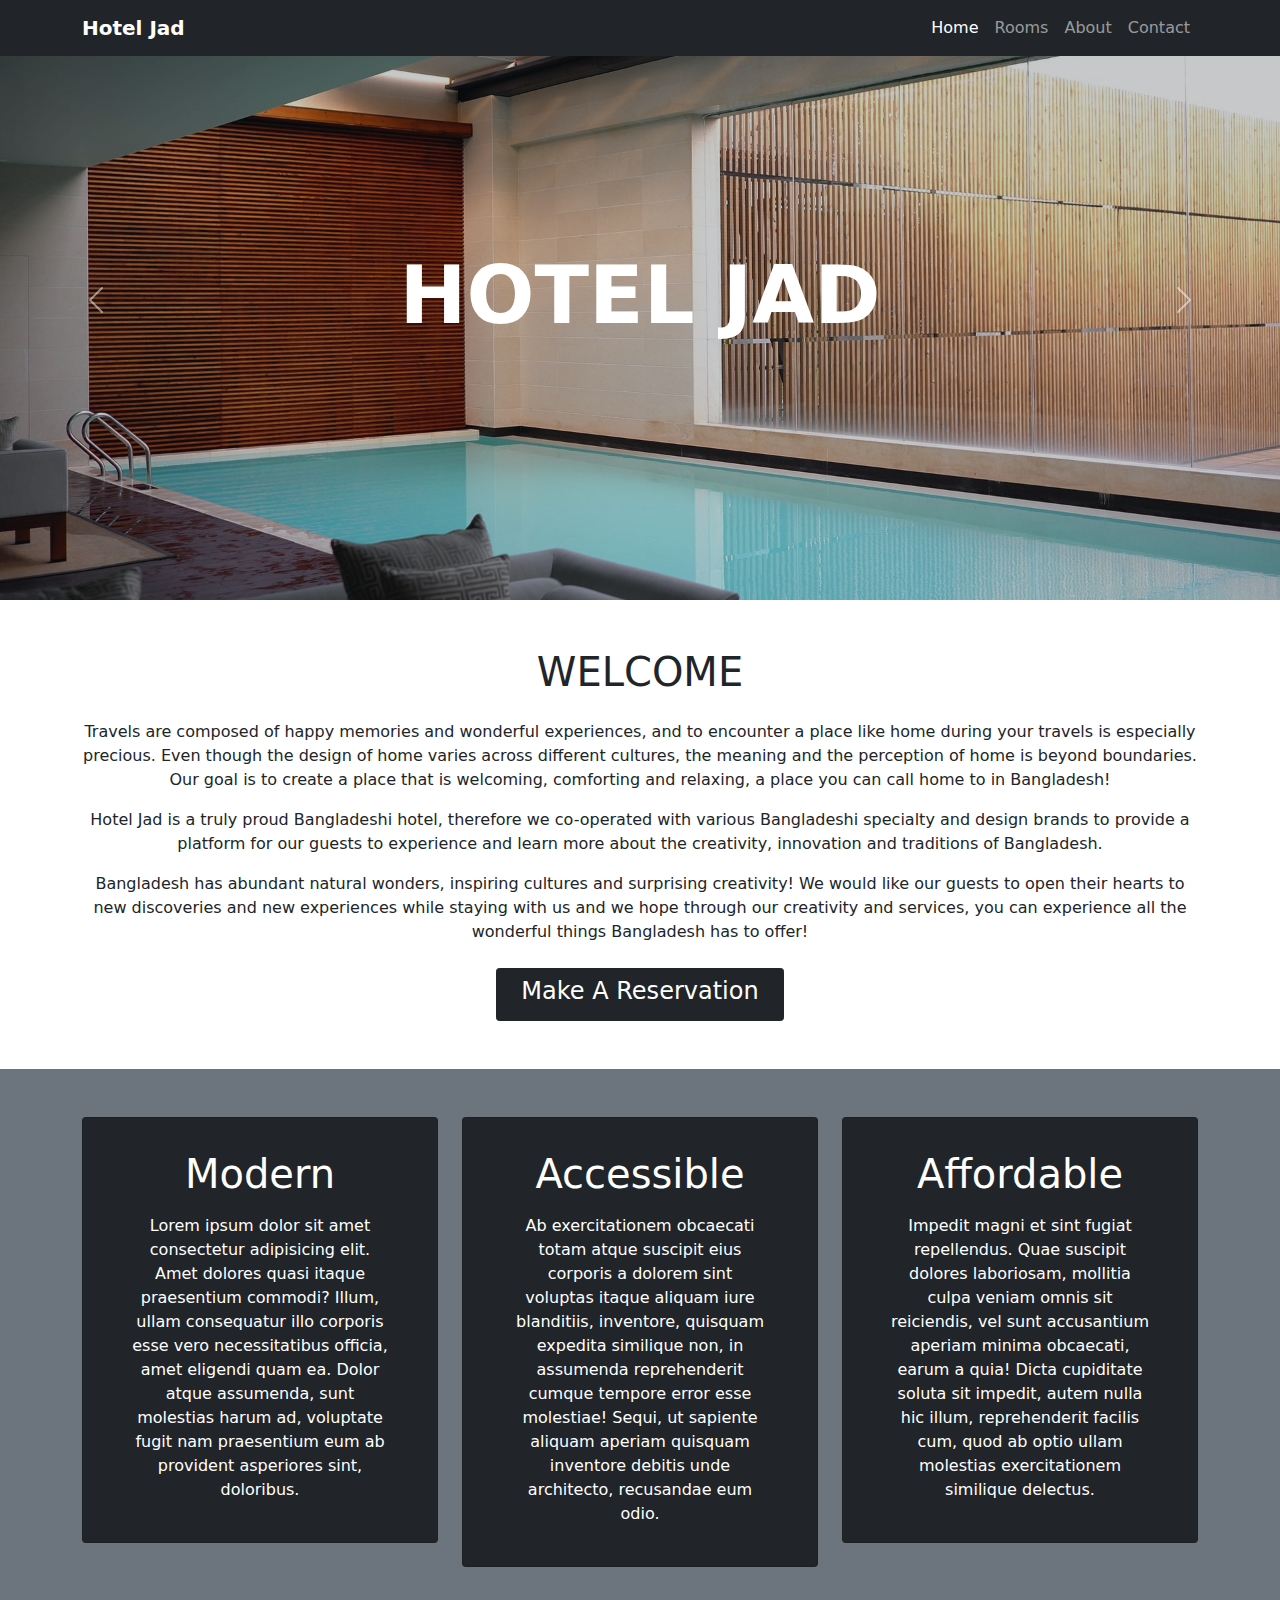
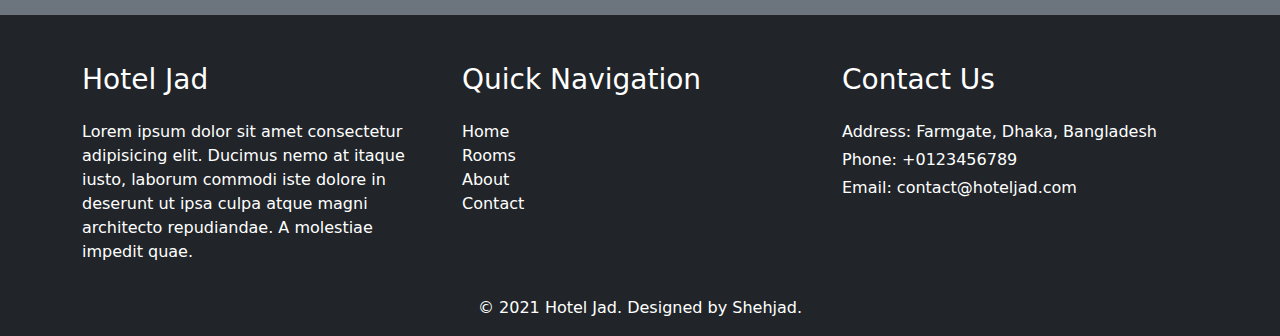
<file: index.html>
<!DOCTYPE html>
<html lang="en">
  <head>
    <meta charset="UTF-8" />
    <meta http-equiv="X-UA-Compatible" content="IE=edge" />
    <meta name="viewport" content="width=device-width, initial-scale=1.0" />
    <title>Hotel Jad</title>
    <link rel="stylesheet" href="public/bootstrap.min.css" />
    <link rel="stylesheet" href="public/style.css" />
  </head>
  <body>
    <nav class="navbar navbar-expand-lg navbar-dark bg-dark fixed-top">
      <div class="container">
        <a class="navbar-brand fw-bold" href="index.html">Hotel Jad</a>
        <button
          class="navbar-toggler"
          type="button"
          data-bs-toggle="collapse"
          data-bs-target="#navbarNavAltMarkup"
          aria-controls="navbarNavAltMarkup"
          aria-expanded="false"
          aria-label="Toggle navigation"
        >
          <span class="navbar-toggler-icon"></span>
        </button>
        <div class="collapse navbar-collapse" id="navbarNavAltMarkup">
          <div class="navbar-nav ms-auto">
            <a class="nav-link active" aria-current="page" href="index.html"
              >Home</a
            >
            <a class="nav-link" href="rooms.html">Rooms</a>
            <a class="nav-link" href="about.html">About</a>
            <a class="nav-link" href="contact.html">Contact</a>
          </div>
        </div>
      </div>
    </nav>

    <header class="bg-dark text-white p-0 slider">
      <div>
        <div
          id="carouselExampleFade"
          class="carousel slide carousel-fade"
          data-bs-ride="carousel"
        >
          <div class="carousel-inner">
            <div class="carousel-item active">
              <img src="images/slide-1.jpg" class="d-block w-100" />
              <div class="centered text-center">
                <h1 class="text-white display-1 fw-bold">HOTEL JAD</h1>
              </div>
            </div>
            <div class="carousel-item">
              <img src="images/slide-2.jpg" class="d-block w-100" />
              <div class="centered text-center">
                <h1 class="text-white display-6 fw-bold">
                  The finest hotel at the best price.
                </h1>
              </div>
            </div>
            <div class="carousel-item">
              <img src="images/slide-3.jpg" class="d-block w-100" />
              <div class="centered text-center">
                <h1 class="text-white display-6 fw-bold">
                  Modern. Accessible. Affordable.
                </h1>
              </div>
            </div>
          </div>
          <button
            class="carousel-control-prev"
            type="button"
            data-bs-target="#carouselExampleFade"
            data-bs-slide="prev"
          >
            <span class="carousel-control-prev-icon" aria-hidden="true"></span>
            <span class="visually-hidden">Previous</span>
          </button>
          <button
            class="carousel-control-next"
            type="button"
            data-bs-target="#carouselExampleFade"
            data-bs-slide="next"
          >
            <span class="carousel-control-next-icon" aria-hidden="true"></span>
            <span class="visually-hidden">Next</span>
          </button>
        </div>
      </div>
    </header>

    <main>
      <div class="text-center container pt-5 pb-2">
        <h1 class="pb-3">WELCOME</h1>
        <p>
          Travels are composed of happy memories and wonderful experiences, and
          to encounter a place like home during your travels is especially
          precious. Even though the design of home varies across different
          cultures, the meaning and the perception of home is beyond boundaries.
          Our goal is to create a place that is welcoming, comforting and
          relaxing, a place you can call home to in Bangladesh!
        </p>
        <p>
          Hotel Jad is a truly proud Bangladeshi hotel, therefore we co-operated
          with various Bangladeshi specialty and design brands to provide a
          platform for our guests to experience and learn more about the
          creativity, innovation and traditions of Bangladesh.
        </p>
        <p>
          Bangladesh has abundant natural wonders, inspiring cultures and
          surprising creativity! We would like our guests to open their hearts
          to new discoveries and new experiences while staying with us and we
          hope through our creativity and services, you can experience all the
          wonderful things Bangladesh has to offer!
        </p>
      </div>
    </main>

    <section class="pb-5 text-center">
      <a class="btn btn-dark rounded-1 px-4 pt-2" href="rooms.html">
        <h4>Make A Reservation</h4>
      </a>
    </section>

    <section class="bg-secondary p-5">
      <div class="container">
        <div class="row row-cols-3">
          <div class="col">
            <div class="card py-4 px-5 text-center bg-dark text-white">
              <h1 class="py-2">Modern</h1>
              <p>Lorem ipsum dolor sit amet consectetur adipisicing elit. Amet dolores quasi itaque praesentium commodi? Illum, ullam consequatur illo corporis esse vero necessitatibus officia, amet eligendi quam ea. Dolor atque assumenda, sunt molestias harum ad, voluptate fugit nam praesentium eum ab provident asperiores sint, doloribus.</p>
            </div>
          </div>
          <div class="col">
            <div class="card py-4 px-5 text-center bg-dark text-white">
              <h1 class="py-2">Accessible</h1>
              <p>Ab exercitationem obcaecati totam atque suscipit eius corporis a dolorem sint voluptas itaque aliquam iure blanditiis, inventore, quisquam expedita similique non, in assumenda reprehenderit cumque tempore error esse molestiae! Sequi, ut sapiente aliquam aperiam quisquam inventore debitis unde architecto, recusandae eum odio.</p>
            </div>
          </div>
          <div class="col">
            <div class="card py-4 px-5 text-center bg-dark text-white">
              <h1 class="py-2">Affordable</h1>
              <p>Impedit magni et sint fugiat repellendus. Quae suscipit dolores laboriosam, mollitia culpa veniam omnis sit reiciendis, vel sunt accusantium aperiam minima obcaecati, earum a quia! Dicta cupiditate soluta sit impedit, autem nulla hic illum, reprehenderit facilis cum, quod ab optio ullam molestias exercitationem similique delectus.</p>
            </div>
          </div>
        </div>
      </div>
    </section>

    <footer class="bg-dark text-white">
      <div class="container pt-5">
        <div class="row row-cols-3">
          <div>
            <h3 class="pb-3">Hotel Jad</h3>
            <p>
              Lorem ipsum dolor sit amet consectetur adipisicing elit. Ducimus
              nemo at itaque iusto, laborum commodi iste dolore in deserunt ut
              ipsa culpa atque magni architecto repudiandae. A molestiae impedit
              quae.
            </p>
          </div>
          <div>
            <h3 class="pb-3">Quick Navigation</h3>
            <a class="text-decoration-none text-white d-block" href="index.html">Home</a>
            <a class="text-decoration-none text-white d-block" href="rooms.html">Rooms</a>
            <a class="text-decoration-none text-white d-block" href="about.html"
              >About</a
            >
            <a class="text-decoration-none text-white d-block" href="contact.html"
              >Contact</a
            >
          </div>
          <div>
            <h3 class="pb-3">Contact Us</h3>
            <p class="my-1">Address: Farmgate, Dhaka, Bangladesh</p>
            <p class="my-1">Phone: +0123456789</p>
            <p class="my-1">Email: contact@hoteljad.com</p>
          </div>
        </div>
        <div class="text-center">
          <p class="m-0 p-3">&copy; 2021 Hotel Jad. Designed by Shehjad.</p>
        </div>
      </div>
    </footer>
    <script src="public/bootstrap.min.js"></script>
    <script src="public/script.js"></script>
  </body>
</html>
</file>
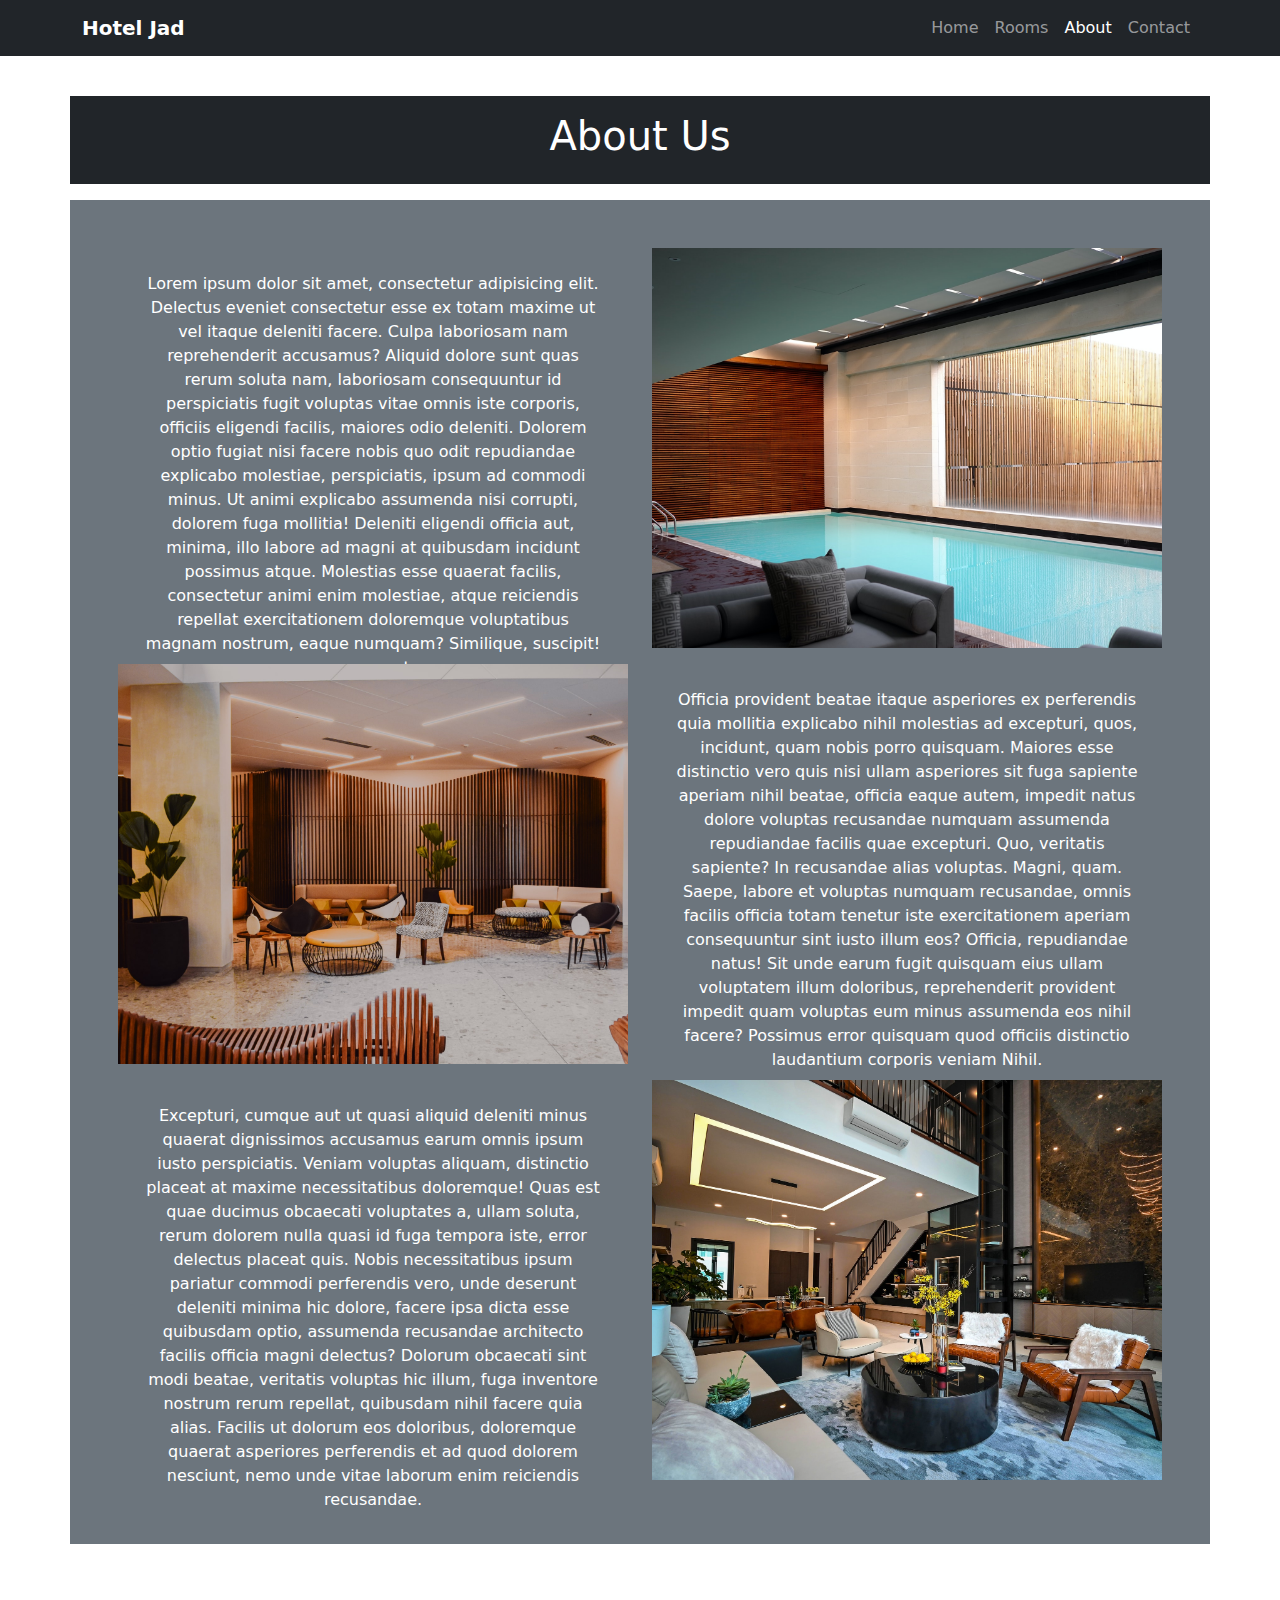
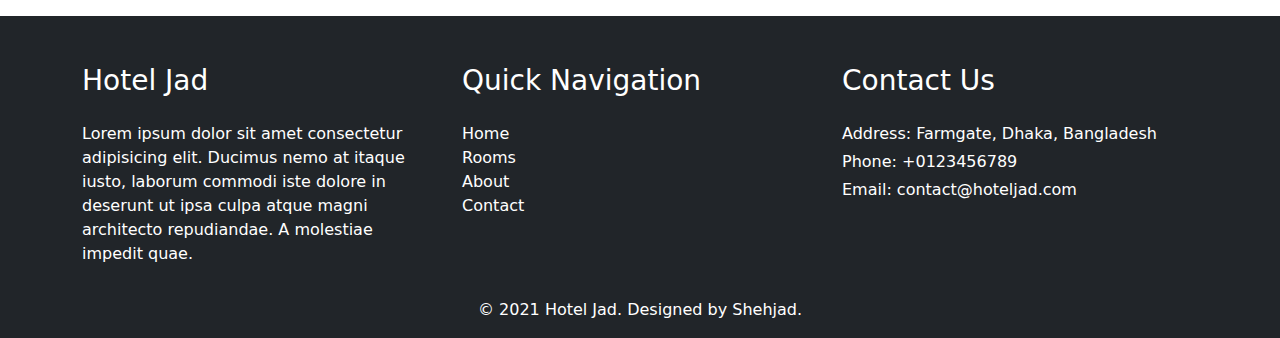
<file: about.html>
<!DOCTYPE html>
<html lang="en">
  <head>
    <meta charset="UTF-8" />
    <meta http-equiv="X-UA-Compatible" content="IE=edge" />
    <meta name="viewport" content="width=device-width, initial-scale=1.0" />
    <title>Hotel Jad</title>
    <link rel="stylesheet" href="public/bootstrap.min.css" />
    <link rel="stylesheet" href="public/style.css" />
  </head>
  <body>
    <nav class="navbar navbar-expand-lg navbar-dark bg-dark fixed-top">
      <div class="container">
        <a class="navbar-brand fw-bold" href="index.html">Hotel Jad</a>
        <button
          class="navbar-toggler"
          type="button"
          data-bs-toggle="collapse"
          data-bs-target="#navbarNavAltMarkup"
          aria-controls="navbarNavAltMarkup"
          aria-expanded="false"
          aria-label="Toggle navigation"
        >
          <span class="navbar-toggler-icon"></span>
        </button>
        <div class="collapse navbar-collapse" id="navbarNavAltMarkup">
          <div class="navbar-nav ms-auto">
            <a class="nav-link" href="index.html"
              >Home</a
            >
            <a class="nav-link" href="rooms.html">Rooms</a>
            <a class="nav-link active" aria-current="page" href="about.html">About</a>
            <a class="nav-link" href="contact.html">Contact</a>
          </div>
        </div>
      </div>
    </nav>

    <main class="py-5 about">
      <div class="pt-5 pb-4 text-center">
        <div>
          <h1 class="pb-4 bg-dark text-white container p-3 mb-3">About Us</h1>
        </div>
        <div class="bg-secondary text-white container py-5">
            <div class="container row m-auto pb-3">
              <div class="col about-text" style="height: 400px">
                <p class="p-4">
                  Lorem ipsum dolor sit amet, consectetur adipisicing elit. Delectus
                  eveniet consectetur esse ex totam maxime ut vel itaque deleniti
                  facere. Culpa laboriosam nam reprehenderit accusamus? Aliquid
                  dolore sunt quas rerum soluta nam, laboriosam consequuntur id
                  perspiciatis fugit voluptas vitae omnis iste corporis, officiis
                  eligendi facilis, maiores odio deleniti. Dolorem optio fugiat nisi
                  facere nobis quo odit repudiandae explicabo molestiae,
                  perspiciatis, ipsum ad commodi minus. Ut animi explicabo assumenda
                  nisi corrupti, dolorem fuga mollitia! Deleniti eligendi officia
                  aut, minima, illo labore ad magni at quibusdam incidunt possimus
                  atque. Molestias esse quaerat facilis, consectetur animi enim
                  molestiae, atque reiciendis repellat exercitationem doloremque
                  voluptatibus magnam nostrum, eaque numquam? Similique, suscipit!
                  consequuntur.
                </p>
              </div>
              <div class="col">
                <img src="images/slide-1.jpg" />
              </div>
            </div>
            <div class="container row m-auto pb-3">
              <div class="col">
                <img src="images/slide-2.jpg" />
              </div>
              <div class="col about-text" style="height: 400px">
                <p class="p-4">
                  Officia provident beatae itaque asperiores ex perferendis quia
                  mollitia explicabo nihil molestias ad excepturi, quos, incidunt,
                  quam nobis porro quisquam. Maiores esse distinctio vero quis nisi
                  ullam asperiores sit fuga sapiente aperiam nihil beatae, officia
                  eaque autem, impedit natus dolore voluptas recusandae numquam
                  assumenda repudiandae facilis quae excepturi. Quo, veritatis
                  sapiente? In recusandae alias voluptas. Magni, quam. Saepe, labore
                  et voluptas numquam recusandae, omnis facilis officia totam
                  tenetur iste exercitationem aperiam consequuntur sint iusto illum
                  eos? Officia, repudiandae natus! Sit unde earum fugit quisquam
                  eius ullam voluptatem illum doloribus, reprehenderit provident
                  impedit quam voluptas eum minus assumenda eos nihil facere?
                  Possimus error quisquam quod officiis distinctio laudantium
                  corporis veniam Nihil.
                </p>
              </div>
            </div>
            <div class="container row m-auto pb-3">
              <div class="col about-text" style="height: 400px">
                <p class="p-4">
                  Excepturi, cumque aut ut quasi aliquid deleniti minus quaerat
                  dignissimos accusamus earum omnis ipsum iusto perspiciatis. Veniam
                  voluptas aliquam, distinctio placeat at maxime necessitatibus
                  doloremque! Quas est quae ducimus obcaecati voluptates a, ullam
                  soluta, rerum dolorem nulla quasi id fuga tempora iste, error
                  delectus placeat quis. Nobis necessitatibus ipsum pariatur commodi
                  perferendis vero, unde deserunt deleniti minima hic dolore, facere
                  ipsa dicta esse quibusdam optio, assumenda recusandae architecto
                  facilis officia magni delectus? Dolorum obcaecati sint modi
                  beatae, veritatis voluptas hic illum, fuga inventore nostrum rerum
                  repellat, quibusdam nihil facere quia alias. Facilis ut dolorum
                  eos doloribus, doloremque quaerat asperiores perferendis et ad
                  quod dolorem nesciunt, nemo unde vitae laborum enim reiciendis
                  recusandae.
                </p>
              </div>
              <div class="col">
                <img src="images/slide-3.jpg" />
              </div>
            </div>
        </div>
      </div>
    </main>

    <footer class="bg-dark text-white">
      <div class="container pt-5">
        <div class="row row-cols-3">
          <div>
            <h3 class="pb-3">Hotel Jad</h3>
            <p>
              Lorem ipsum dolor sit amet consectetur adipisicing elit. Ducimus
              nemo at itaque iusto, laborum commodi iste dolore in deserunt ut
              ipsa culpa atque magni architecto repudiandae. A molestiae impedit
              quae.
            </p>
          </div>
          <div>
            <h3 class="pb-3">Quick Navigation</h3>
            <a class="text-decoration-none text-white d-block" href="index.html"
              >Home</a
            >
            <a class="text-decoration-none text-white d-block" href="rooms.html"
              >Rooms</a
            >
            <a class="text-decoration-none text-white d-block" href="about.html"
              >About</a
            >
            <a
              class="text-decoration-none text-white d-block"
              href="contact.html"
              >Contact</a
            >
          </div>
          <div>
            <h3 class="pb-3">Contact Us</h3>
            <p class="my-1">Address: Farmgate, Dhaka, Bangladesh</p>
            <p class="my-1">Phone: +0123456789</p>
            <p class="my-1">Email: contact@hoteljad.com</p>
          </div>
        </div>
        <div class="text-center">
          <p class="m-0 p-3">&copy; 2021 Hotel Jad. Designed by Shehjad.</p>
        </div>
      </div>
    </footer>
    <script src="public/bootstrap.min.js"></script>
    <script src="public/script.js"></script>
  </body>
</html>
</file>
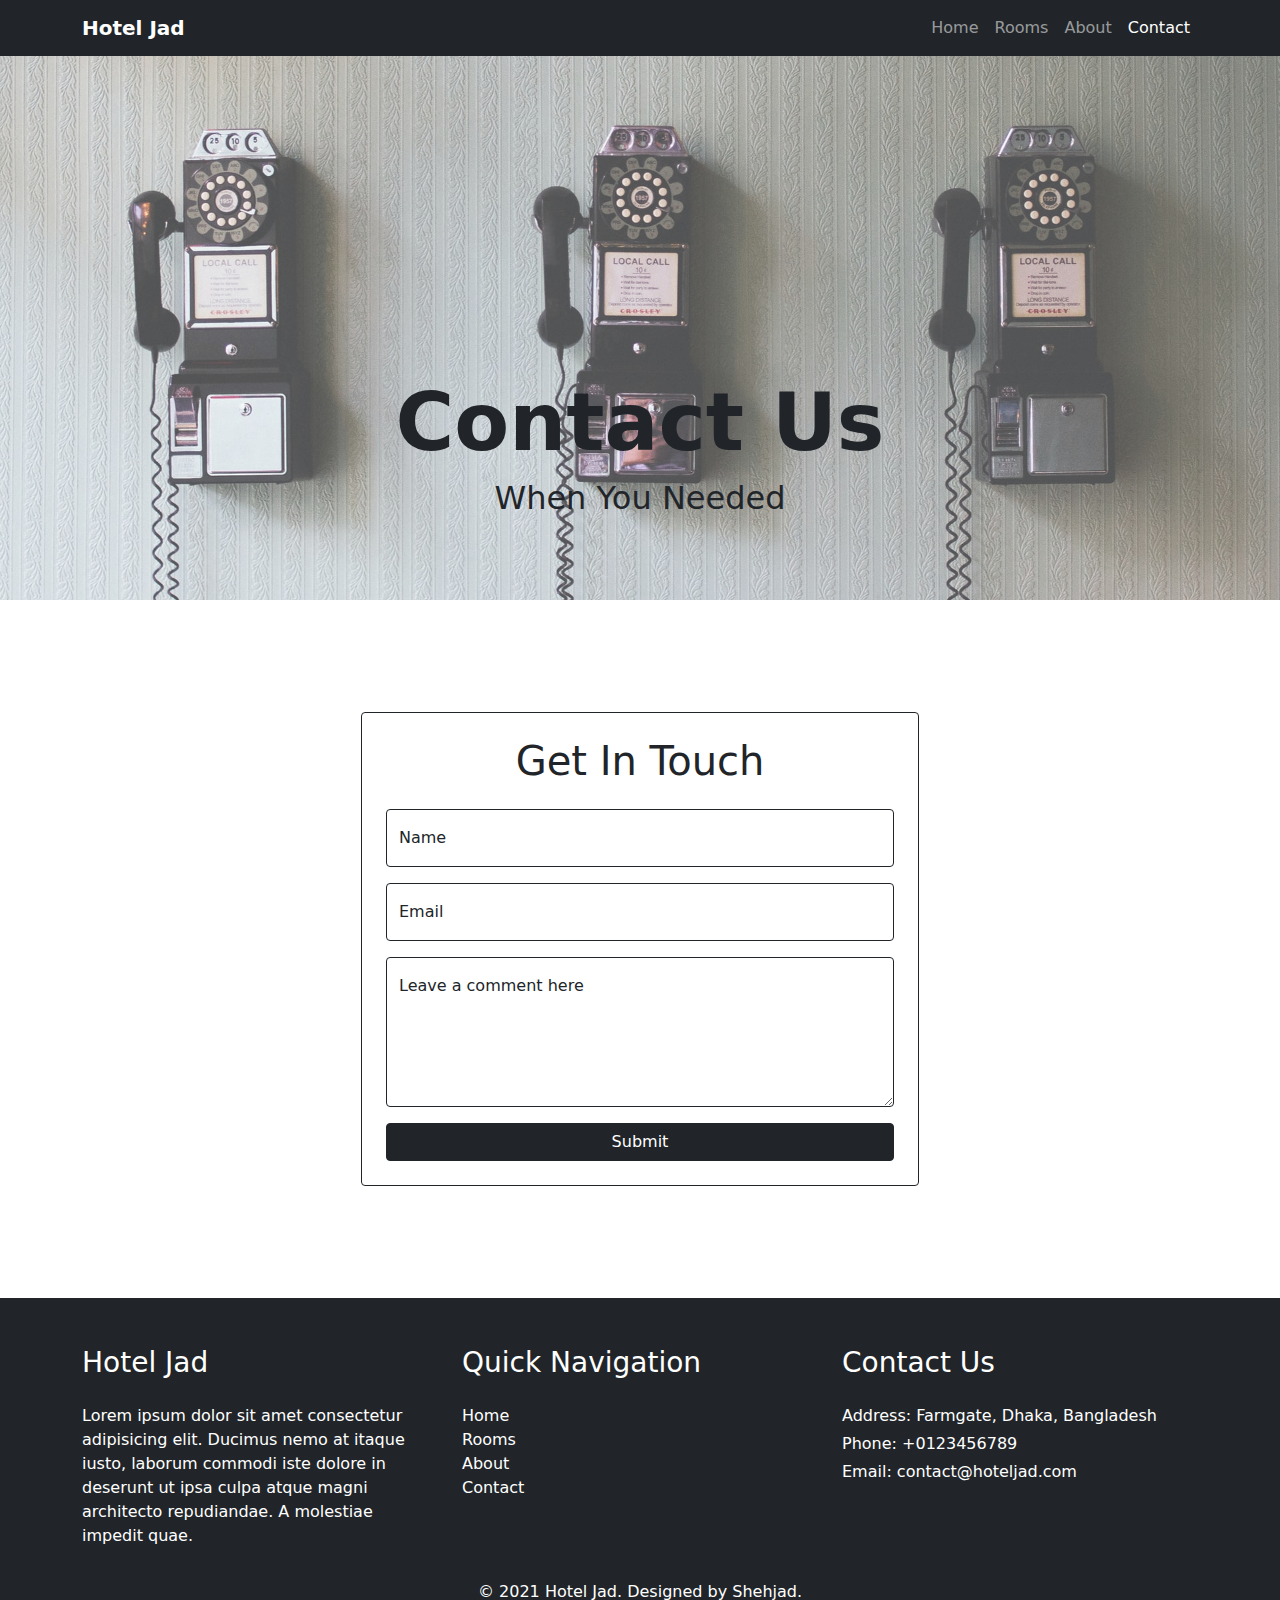
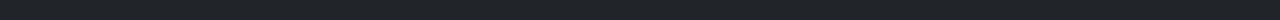
<file: contact.html>
<!DOCTYPE html>
<html lang="en">
  <head>
    <meta charset="UTF-8" />
    <meta http-equiv="X-UA-Compatible" content="IE=edge" />
    <meta name="viewport" content="width=device-width, initial-scale=1.0" />
    <title>Hotel Jad</title>
    <link rel="stylesheet" href="public/bootstrap.min.css" />
    <link rel="stylesheet" href="public/style.css" />
  </head>
  <body>
    <nav class="navbar navbar-expand-lg navbar-dark bg-dark fixed-top">
      <div class="container">
        <a class="navbar-brand fw-bold" href="index.html">Hotel Jad</a>
        <button
          class="navbar-toggler"
          type="button"
          data-bs-toggle="collapse"
          data-bs-target="#navbarNavAltMarkup"
          aria-controls="navbarNavAltMarkup"
          aria-expanded="false"
          aria-label="Toggle navigation"
        >
          <span class="navbar-toggler-icon"></span>
        </button>
        <div class="collapse navbar-collapse" id="navbarNavAltMarkup">
          <div class="navbar-nav ms-auto">
            <a class="nav-link" href="index.html"
              >Home</a
            >
            <a class="nav-link" href="rooms.html">Rooms</a>
            <a class="nav-link" href="about.html">About</a>
            <a class="nav-link active" aria-current="page" href="contact.html">Contact</a>
          </div>
        </div>
      </div>
    </nav>

    <header class="contact">
        <img src="images/contact.jpg" alt="" srcset="">
        <div class="centered text-center">
            <h1 class="display-1 fw-bold">Contact Us</h1>
            <h2>When You Needed</h2>
        </div>
    </header>

    <main class="container py-5">
      <div class="py-5">
        <div class="py-3">
          <form class="card border-dark p-4 w-50 mx-auto">
            <h1 class="m-0 pb-4 text-center text-dark">Get In Touch</h1>

            <div class="form-floating mb-3">
              <input
                type="text"
                class="form-control border-dark"
                id="floatingInput"
                placeholder="Your Name"
                required
              />
              <label for="floatingInput">Name</label>
            </div>
            <div class="form-floating mb-3">
              <input
                type="email"
                class="form-control border-dark"
                id="floatingInput"
                placeholder="name@example.com"
                required
              />
              <label for="floatingInput">Email</label>
            </div>
            <div class="form-floating mb-3">
              <textarea
                class="form-control border-dark"
                placeholder="Leave a comment here"
                id="floatingTextarea2"
                style="height: 150px"
                required
              ></textarea>
              <label for="floatingTextarea">Leave a comment here</label>
            </div>
            <button type="submit" class="btn btn-dark">Submit</button>
          </form>
        </div>
      </div>
    </main>

    <footer class="bg-dark text-white">
      <div class="container pt-5">
        <div class="row row-cols-3">
          <div>
            <h3 class="pb-3">Hotel Jad</h3>
            <p>
              Lorem ipsum dolor sit amet consectetur adipisicing elit. Ducimus
              nemo at itaque iusto, laborum commodi iste dolore in deserunt ut
              ipsa culpa atque magni architecto repudiandae. A molestiae impedit
              quae.
            </p>
          </div>
          <div>
            <h3 class="pb-3">Quick Navigation</h3>
            <a class="text-decoration-none text-white d-block" href="index.html"
              >Home</a
            >
            <a class="text-decoration-none text-white d-block" href="rooms.html"
              >Rooms</a
            >
            <a class="text-decoration-none text-white d-block" href="about.html"
              >About</a
            >
            <a
              class="text-decoration-none text-white d-block"
              href="contact.html"
              >Contact</a
            >
          </div>
          <div>
            <h3 class="pb-3">Contact Us</h3>
            <p class="my-1">Address: Farmgate, Dhaka, Bangladesh</p>
            <p class="my-1">Phone: +0123456789</p>
            <p class="my-1">Email: contact@hoteljad.com</p>
          </div>
        </div>
        <div class="text-center">
          <p class="m-0 p-3">&copy; 2021 Hotel Jad. Designed by Shehjad.</p>
        </div>
      </div>
    </footer>
    <script src="public/bootstrap.min.js"></script>
    <script src="public/script.js"></script>
  </body>
</html>
</file>
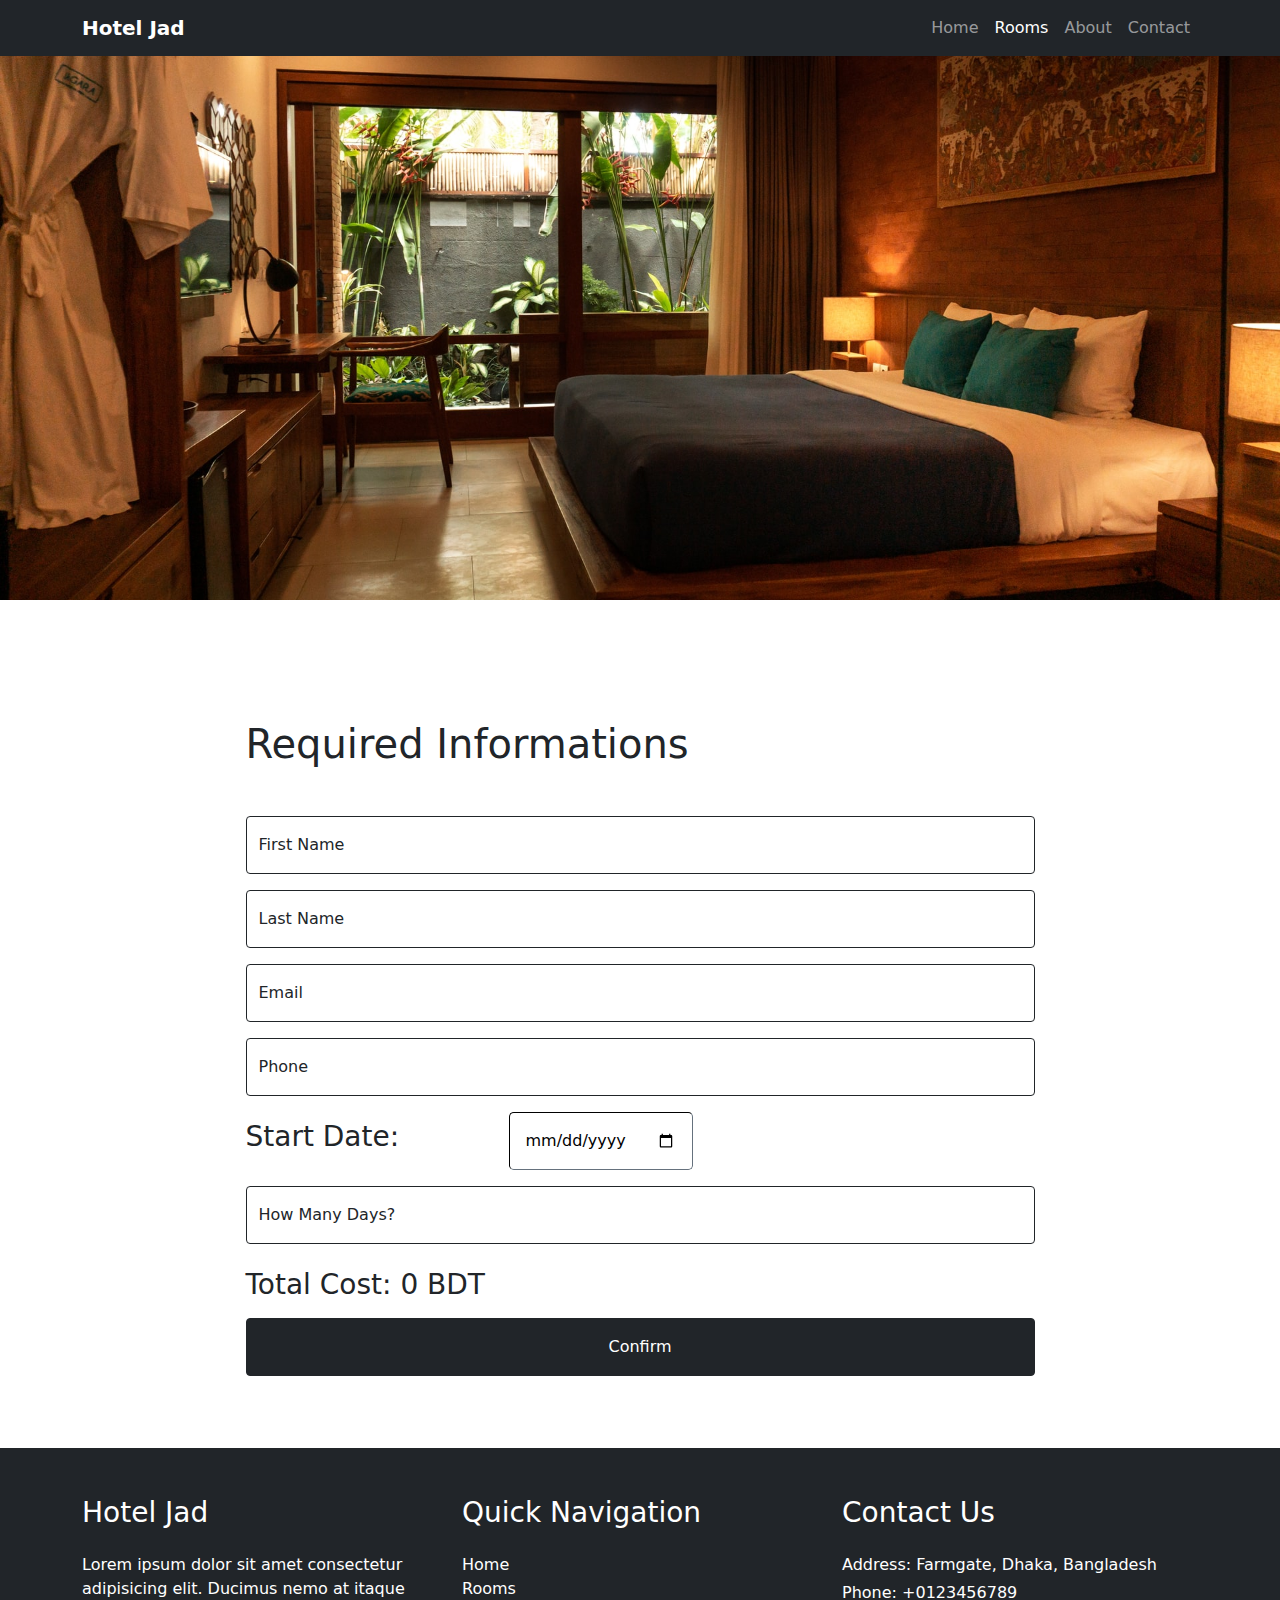
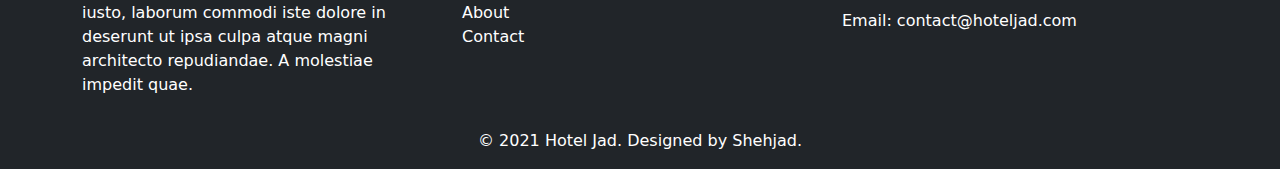
<file: room-1.html>
<!DOCTYPE html>
<html lang="en">
  <head>
    <meta charset="UTF-8" />
    <meta http-equiv="X-UA-Compatible" content="IE=edge" />
    <meta name="viewport" content="width=device-width, initial-scale=1.0" />
    <title>Hotel Jad</title>
    <link rel="stylesheet" href="public/bootstrap.min.css" />
    <link rel="stylesheet" href="public/style.css" />
  </head>
  <body>
    <nav class="navbar navbar-expand-lg navbar-dark bg-dark fixed-top">
      <div class="container">
        <a class="navbar-brand fw-bold" href="index.html">Hotel Jad</a>
        <button
          class="navbar-toggler"
          type="button"
          data-bs-toggle="collapse"
          data-bs-target="#navbarNavAltMarkup"
          aria-controls="navbarNavAltMarkup"
          aria-expanded="false"
          aria-label="Toggle navigation"
        >
          <span class="navbar-toggler-icon"></span>
        </button>
        <div class="collapse navbar-collapse" id="navbarNavAltMarkup">
          <div class="navbar-nav ms-auto">
            <a class="nav-link" href="index.html"
              >Home</a
            >
            <a class="nav-link active" aria-current="page" href="rooms.html">Rooms</a>
            <a class="nav-link" href="about.html">About</a>
            <a class="nav-link" href="contact.html">Contact</a>
          </div>
        </div>
      </div>
    </nav>

    <header class="room">
        <img src="images/room-1.jpg" alt="" srcset="">
    </header>

    <main class="pt-5 container">
        <div class="py-5">
          <div class="w-50 mx-auto"></div>
          <div>
            <form class="p-4 w-75 mx-auto" action="success.html">
                <h1>Required Informations</h1><br>
              <div class="form-floating mt-3 mb-3">
                <input
                  type="text"
                  class="form-control border-dark"
                  id="floatingInput"
                  placeholder="Your Name"
                  required
                />
                <label for="floatingInput">First Name</label>
              </div>
              <div class="form-floating mt-3 mb-3">
                <input
                  type="text"
                  class="form-control border-dark"
                  id="floatingInput"
                  placeholder="Your Name"
                  required
                />
                <label for="floatingInput">Last Name</label>
              </div>
              <div class="form-floating mb-3">
                <input
                  type="email"
                  class="form-control border-dark"
                  id="floatingInput"
                  placeholder="name@example.com"
                  required
                />
                <label for="floatingInput">Email</label>
              </div>
              <div class="form-floating mb-3">
                <input
                  type="tel"
                  class="form-control border-dark"
                  id="floatingInput"
                  placeholder="+0123456789"
                  required
                />
                <label for="floatingInput">Phone</label>
              </div>
              <div class="mb-3 row row-cols-2">
                <div class="row w-100">
                    <div class="col d-flex align-items-center">
                        <label for="startdate" class="h3">Start Date:</label>
                    </div>
                    <div class="col">
                        <input
                          class="border-1 p-3 border-dark rounded-3"
                          type="date"
                          placeholder="Start Date"
                          required
                        />
                    </div>
                    <div class="col"></div>
                </div>
              </div>
              <div class="form-floating mt-3 mb-3">
                <input
                  type="number"
                  class="form-control border-dark"
                  id="totalDays"
                  placeholder="How Many Days?"
                  required
                />
                <label for="floatingInput">How Many Days?</label>
              </div>
              <div class="mt-4 mb-3">
                  <h3>Total Cost: <span id="totalCost">0</span> BDT</h3>
              </div>
              <button type="submit" class="btn btn-dark w-100 py-3">Confirm</button>
            </form>
          </div>
        </div>
      </main>
  

    <footer class="bg-dark text-white">
      <div class="container pt-5">
        <div class="row row-cols-3">
          <div>
            <h3 class="pb-3">Hotel Jad</h3>
            <p>
              Lorem ipsum dolor sit amet consectetur adipisicing elit. Ducimus
              nemo at itaque iusto, laborum commodi iste dolore in deserunt ut
              ipsa culpa atque magni architecto repudiandae. A molestiae impedit
              quae.
            </p>
          </div>
          <div>
            <h3 class="pb-3">Quick Navigation</h3>
            <a class="text-decoration-none text-white d-block" href="index.html"
              >Home</a
            >
            <a class="text-decoration-none text-white d-block" href="rooms.html"
              >Rooms</a
            >
            <a class="text-decoration-none text-white d-block" href="about.html"
              >About</a
            >
            <a
              class="text-decoration-none text-white d-block"
              href="contact.html"
              >Contact</a
            >
          </div>
          <div>
            <h3 class="pb-3">Contact Us</h3>
            <p class="my-1">Address: Farmgate, Dhaka, Bangladesh</p>
            <p class="my-1">Phone: +0123456789</p>
            <p class="my-1">Email: contact@hoteljad.com</p>
          </div>
        </div>
        <div class="text-center">
          <p class="m-0 p-3">&copy; 2021 Hotel Jad. Designed by Shehjad.</p>
        </div>
      </div>
    </footer>
    <script src="public/bootstrap.min.js"></script>
    <script src="public/script.js"></script>
  </body>
</html>
</file>
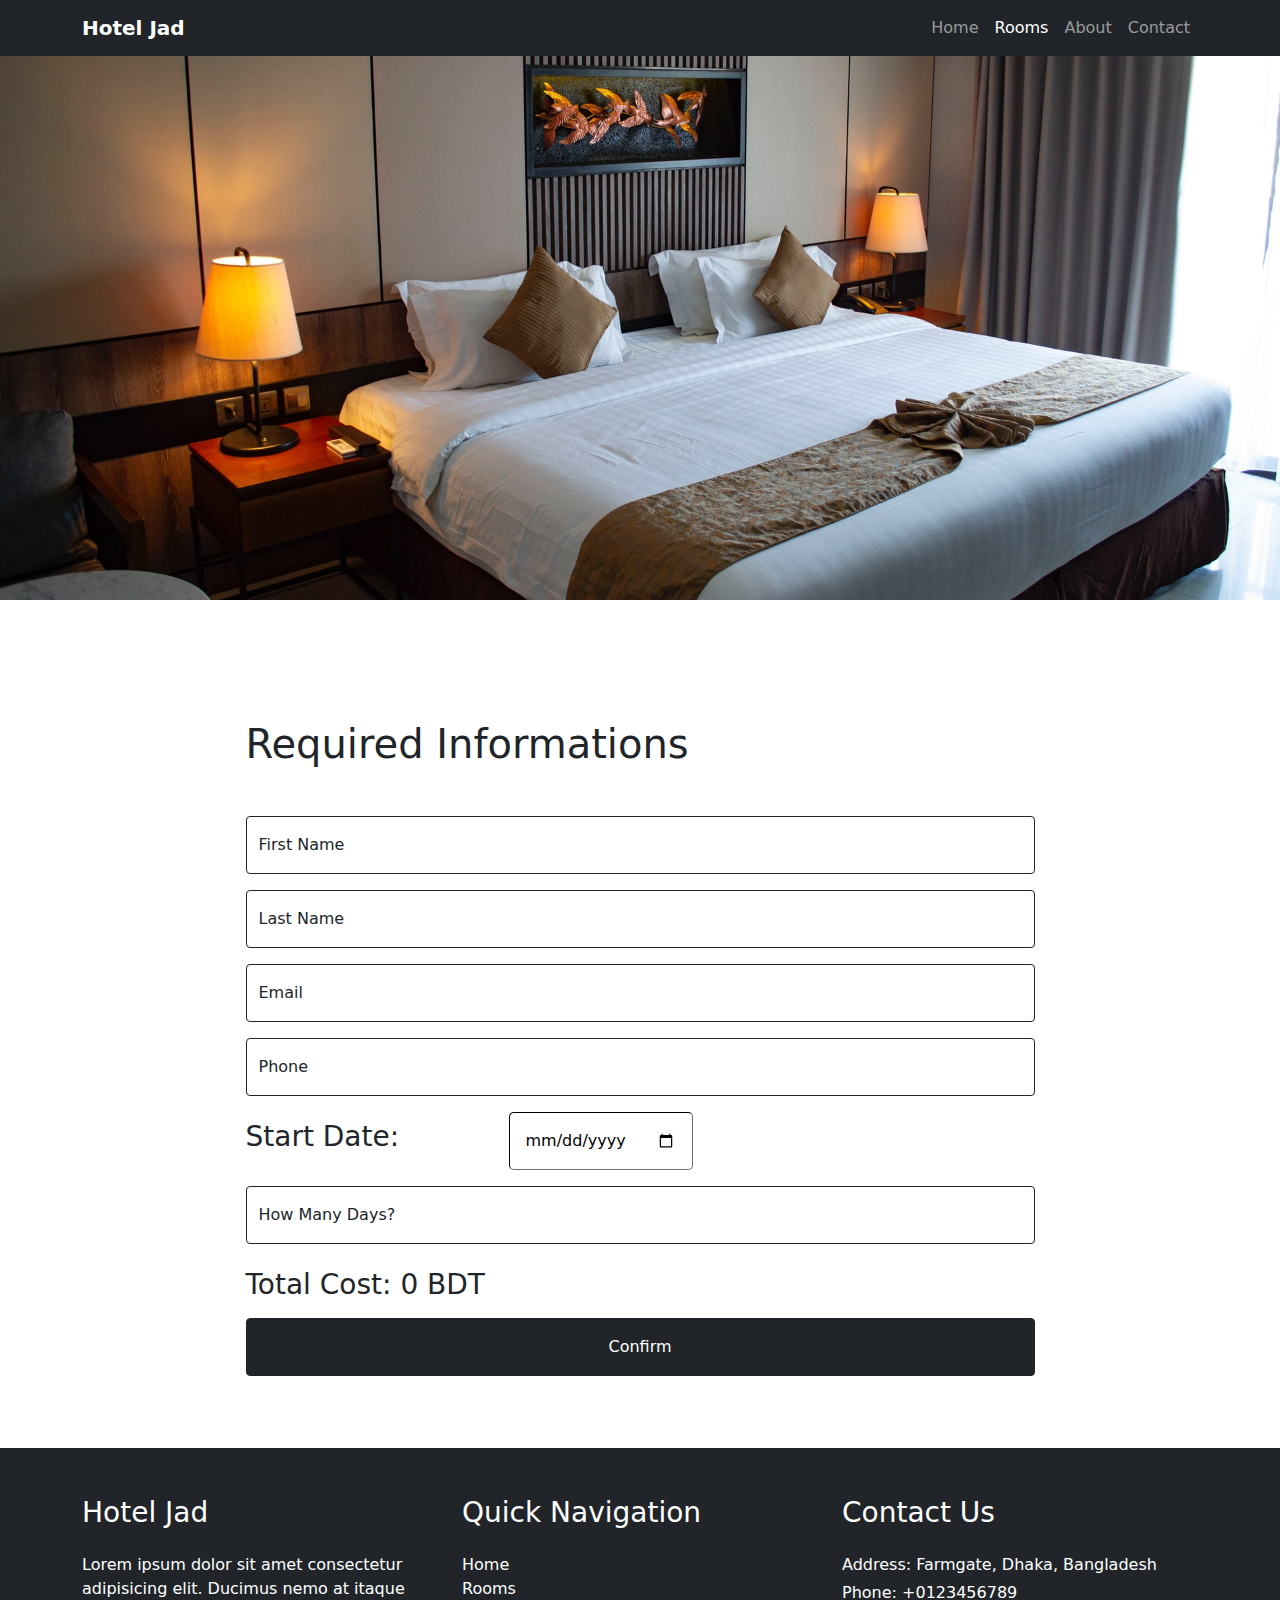
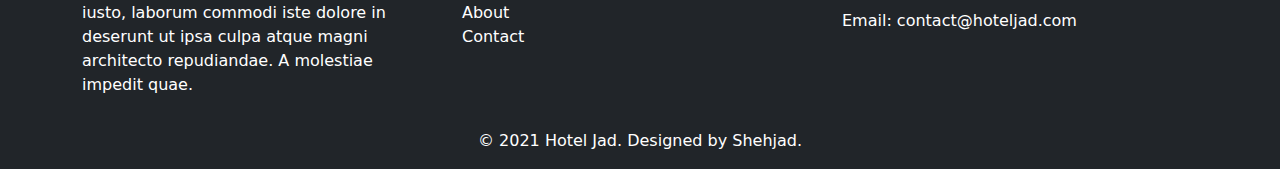
<file: room-2.html>
<!DOCTYPE html>
<html lang="en">
  <head>
    <meta charset="UTF-8" />
    <meta http-equiv="X-UA-Compatible" content="IE=edge" />
    <meta name="viewport" content="width=device-width, initial-scale=1.0" />
    <title>Hotel Jad</title>
    <link rel="stylesheet" href="public/bootstrap.min.css" />
    <link rel="stylesheet" href="public/style.css" />
  </head>
  <body>
    <nav class="navbar navbar-expand-lg navbar-dark bg-dark fixed-top">
      <div class="container">
        <a class="navbar-brand fw-bold" href="index.html">Hotel Jad</a>
        <button
          class="navbar-toggler"
          type="button"
          data-bs-toggle="collapse"
          data-bs-target="#navbarNavAltMarkup"
          aria-controls="navbarNavAltMarkup"
          aria-expanded="false"
          aria-label="Toggle navigation"
        >
          <span class="navbar-toggler-icon"></span>
        </button>
        <div class="collapse navbar-collapse" id="navbarNavAltMarkup">
          <div class="navbar-nav ms-auto">
            <a class="nav-link" href="index.html"
              >Home</a
            >
            <a class="nav-link active" aria-current="page" href="rooms.html">Rooms</a>
            <a class="nav-link" href="about.html">About</a>
            <a class="nav-link" href="contact.html">Contact</a>
          </div>
        </div>
      </div>
    </nav>

    <header class="room">
        <img src="images/room-2.jpg" alt="" srcset="">
    </header>

    <main class="pt-5 container">
        <div class="py-5">
          <div class="w-50 mx-auto"></div>
          <div>
            <form class="p-4 w-75 mx-auto" action="success.html">
                <h1>Required Informations</h1><br>
              <div class="form-floating mt-3 mb-3">
                <input
                  type="text"
                  class="form-control border-dark"
                  id="floatingInput"
                  placeholder="Your Name"
                  required
                />
                <label for="floatingInput">First Name</label>
              </div>
              <div class="form-floating mt-3 mb-3">
                <input
                  type="text"
                  class="form-control border-dark"
                  id="floatingInput"
                  placeholder="Your Name"
                  required
                />
                <label for="floatingInput">Last Name</label>
              </div>
              <div class="form-floating mb-3">
                <input
                  type="email"
                  class="form-control border-dark"
                  id="floatingInput"
                  placeholder="name@example.com"
                  required
                />
                <label for="floatingInput">Email</label>
              </div>
              <div class="form-floating mb-3">
                <input
                  type="tel"
                  class="form-control border-dark"
                  id="floatingInput"
                  placeholder="+0123456789"
                  required
                />
                <label for="floatingInput">Phone</label>
              </div>
              <div class="mb-3 row row-cols-2">
                <div class="row w-100">
                    <div class="col d-flex align-items-center">
                        <label for="startdate" class="h3">Start Date:</label>
                    </div>
                    <div class="col">
                        <input
                          class="border-1 p-3 border-dark rounded-3"
                          type="date"
                          placeholder="Start Date"
                          required
                        />
                    </div>
                    <div class="col"></div>
                </div>
              </div>
              <div class="form-floating mt-3 mb-3">
                <input
                  type="number"
                  class="form-control border-dark"
                  id="totalDays"
                  placeholder="How Many Days?"
                  required
                />
                <label for="floatingInput">How Many Days?</label>
              </div>
              <div class="mt-4 mb-3">
                  <h3>Total Cost: <span id="totalCost">0</span> BDT</h3>
              </div>
              <button type="submit" class="btn btn-dark w-100 py-3">Confirm</button>
            </form>
          </div>
        </div>
      </main>
  

    <footer class="bg-dark text-white">
      <div class="container pt-5">
        <div class="row row-cols-3">
          <div>
            <h3 class="pb-3">Hotel Jad</h3>
            <p>
              Lorem ipsum dolor sit amet consectetur adipisicing elit. Ducimus
              nemo at itaque iusto, laborum commodi iste dolore in deserunt ut
              ipsa culpa atque magni architecto repudiandae. A molestiae impedit
              quae.
            </p>
          </div>
          <div>
            <h3 class="pb-3">Quick Navigation</h3>
            <a class="text-decoration-none text-white d-block" href="index.html"
              >Home</a
            >
            <a class="text-decoration-none text-white d-block" href="rooms.html"
              >Rooms</a
            >
            <a class="text-decoration-none text-white d-block" href="about.html"
              >About</a
            >
            <a
              class="text-decoration-none text-white d-block"
              href="contact.html"
              >Contact</a
            >
          </div>
          <div>
            <h3 class="pb-3">Contact Us</h3>
            <p class="my-1">Address: Farmgate, Dhaka, Bangladesh</p>
            <p class="my-1">Phone: +0123456789</p>
            <p class="my-1">Email: contact@hoteljad.com</p>
          </div>
        </div>
        <div class="text-center">
          <p class="m-0 p-3">&copy; 2021 Hotel Jad. Designed by Shehjad.</p>
        </div>
      </div>
    </footer>
    <script src="public/bootstrap.min.js"></script>
    <script src="public/script.js"></script>
  </body>
</html>
</file>
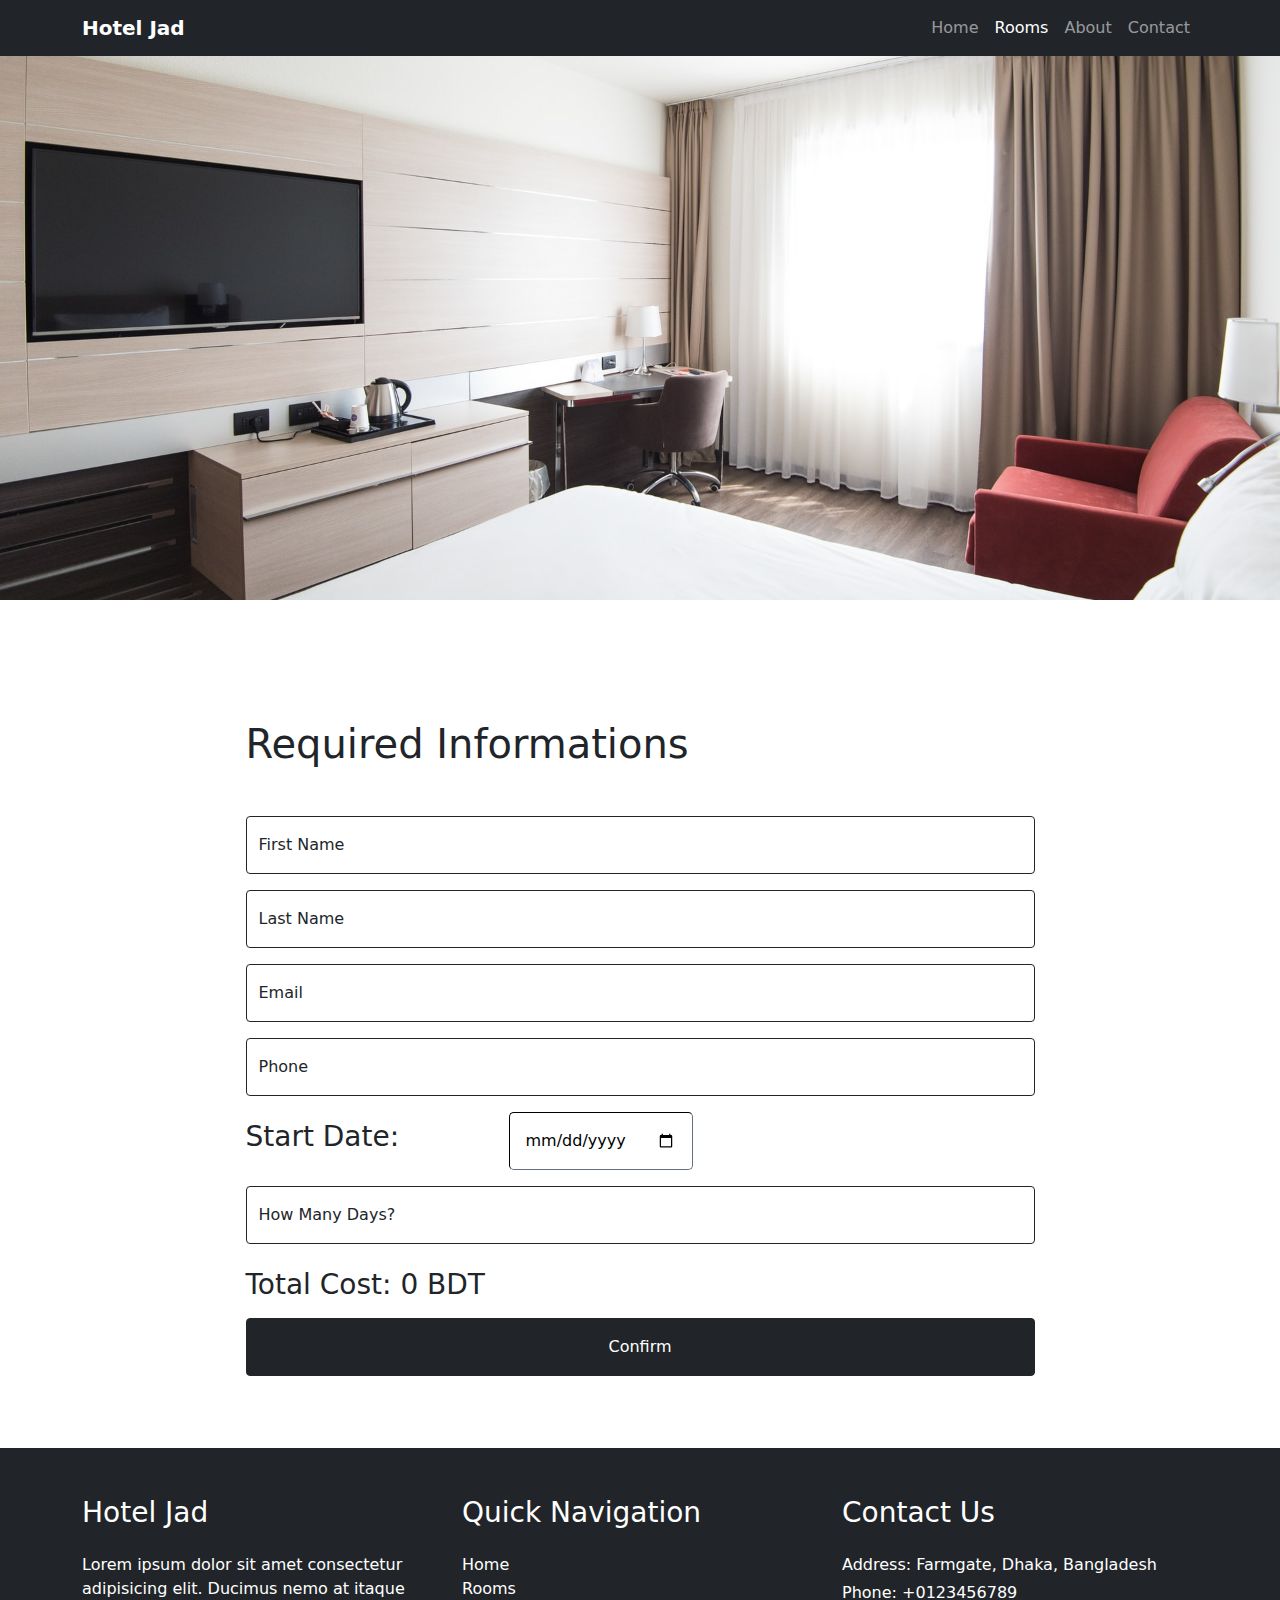
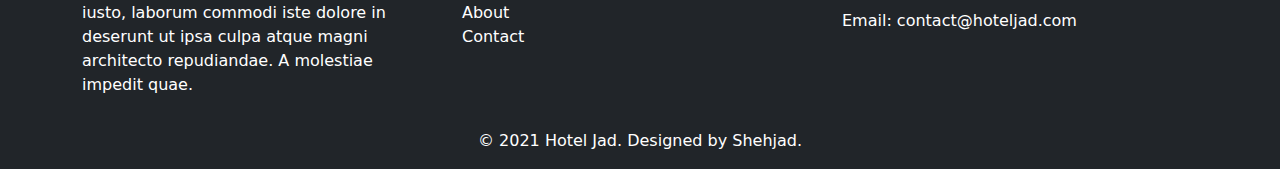
<file: room-3.html>
<!DOCTYPE html>
<html lang="en">
  <head>
    <meta charset="UTF-8" />
    <meta http-equiv="X-UA-Compatible" content="IE=edge" />
    <meta name="viewport" content="width=device-width, initial-scale=1.0" />
    <title>Hotel Jad</title>
    <link rel="stylesheet" href="public/bootstrap.min.css" />
    <link rel="stylesheet" href="public/style.css" />
  </head>
  <body>
    <nav class="navbar navbar-expand-lg navbar-dark bg-dark fixed-top">
      <div class="container">
        <a class="navbar-brand fw-bold" href="index.html">Hotel Jad</a>
        <button
          class="navbar-toggler"
          type="button"
          data-bs-toggle="collapse"
          data-bs-target="#navbarNavAltMarkup"
          aria-controls="navbarNavAltMarkup"
          aria-expanded="false"
          aria-label="Toggle navigation"
        >
          <span class="navbar-toggler-icon"></span>
        </button>
        <div class="collapse navbar-collapse" id="navbarNavAltMarkup">
          <div class="navbar-nav ms-auto">
            <a class="nav-link" href="index.html"
              >Home</a
            >
            <a class="nav-link active" aria-current="page" href="rooms.html">Rooms</a>
            <a class="nav-link" href="about.html">About</a>
            <a class="nav-link" href="contact.html">Contact</a>
          </div>
        </div>
      </div>
    </nav>

    <header class="room">
        <img src="images/room-3.jpg" alt="" srcset="">
    </header>

    <main class="pt-5 container">
        <div class="py-5">
          <div class="w-50 mx-auto"></div>
          <div>
            <form class="p-4 w-75 mx-auto" action="success.html">
                <h1>Required Informations</h1><br>
              <div class="form-floating mt-3 mb-3">
                <input
                  type="text"
                  class="form-control border-dark"
                  id="floatingInput"
                  placeholder="Your Name"
                  required
                />
                <label for="floatingInput">First Name</label>
              </div>
              <div class="form-floating mt-3 mb-3">
                <input
                  type="text"
                  class="form-control border-dark"
                  id="floatingInput"
                  placeholder="Your Name"
                  required
                />
                <label for="floatingInput">Last Name</label>
              </div>
              <div class="form-floating mb-3">
                <input
                  type="email"
                  class="form-control border-dark"
                  id="floatingInput"
                  placeholder="name@example.com"
                  required
                />
                <label for="floatingInput">Email</label>
              </div>
              <div class="form-floating mb-3">
                <input
                  type="tel"
                  class="form-control border-dark"
                  id="floatingInput"
                  placeholder="+0123456789"
                  required
                />
                <label for="floatingInput">Phone</label>
              </div>
              <div class="mb-3 row row-cols-2">
                <div class="row w-100">
                    <div class="col d-flex align-items-center">
                        <label for="startdate" class="h3">Start Date:</label>
                    </div>
                    <div class="col">
                        <input
                          class="border-1 p-3 border-dark rounded-3"
                          type="date"
                          placeholder="Start Date"
                          required
                        />
                    </div>
                    <div class="col"></div>
                </div>
              </div>
              <div class="form-floating mt-3 mb-3">
                <input
                  type="number"
                  class="form-control border-dark"
                  id="totalDays"
                  placeholder="How Many Days?"
                  required
                />
                <label for="floatingInput">How Many Days?</label>
              </div>
              <div class="mt-4 mb-3">
                  <h3>Total Cost: <span id="totalCost">0</span> BDT</h3>
              </div>
              <button type="submit" class="btn btn-dark w-100 py-3">Confirm</button>
            </form>
          </div>
        </div>
      </main>
  

    <footer class="bg-dark text-white">
      <div class="container pt-5">
        <div class="row row-cols-3">
          <div>
            <h3 class="pb-3">Hotel Jad</h3>
            <p>
              Lorem ipsum dolor sit amet consectetur adipisicing elit. Ducimus
              nemo at itaque iusto, laborum commodi iste dolore in deserunt ut
              ipsa culpa atque magni architecto repudiandae. A molestiae impedit
              quae.
            </p>
          </div>
          <div>
            <h3 class="pb-3">Quick Navigation</h3>
            <a class="text-decoration-none text-white d-block" href="index.html"
              >Home</a
            >
            <a class="text-decoration-none text-white d-block" href="rooms.html"
              >Rooms</a
            >
            <a class="text-decoration-none text-white d-block" href="about.html"
              >About</a
            >
            <a
              class="text-decoration-none text-white d-block"
              href="contact.html"
              >Contact</a
            >
          </div>
          <div>
            <h3 class="pb-3">Contact Us</h3>
            <p class="my-1">Address: Farmgate, Dhaka, Bangladesh</p>
            <p class="my-1">Phone: +0123456789</p>
            <p class="my-1">Email: contact@hoteljad.com</p>
          </div>
        </div>
        <div class="text-center">
          <p class="m-0 p-3">&copy; 2021 Hotel Jad. Designed by Shehjad.</p>
        </div>
      </div>
    </footer>
    <script src="public/bootstrap.min.js"></script>
    <script src="public/script.js"></script>
  </body>
</html>
</file>
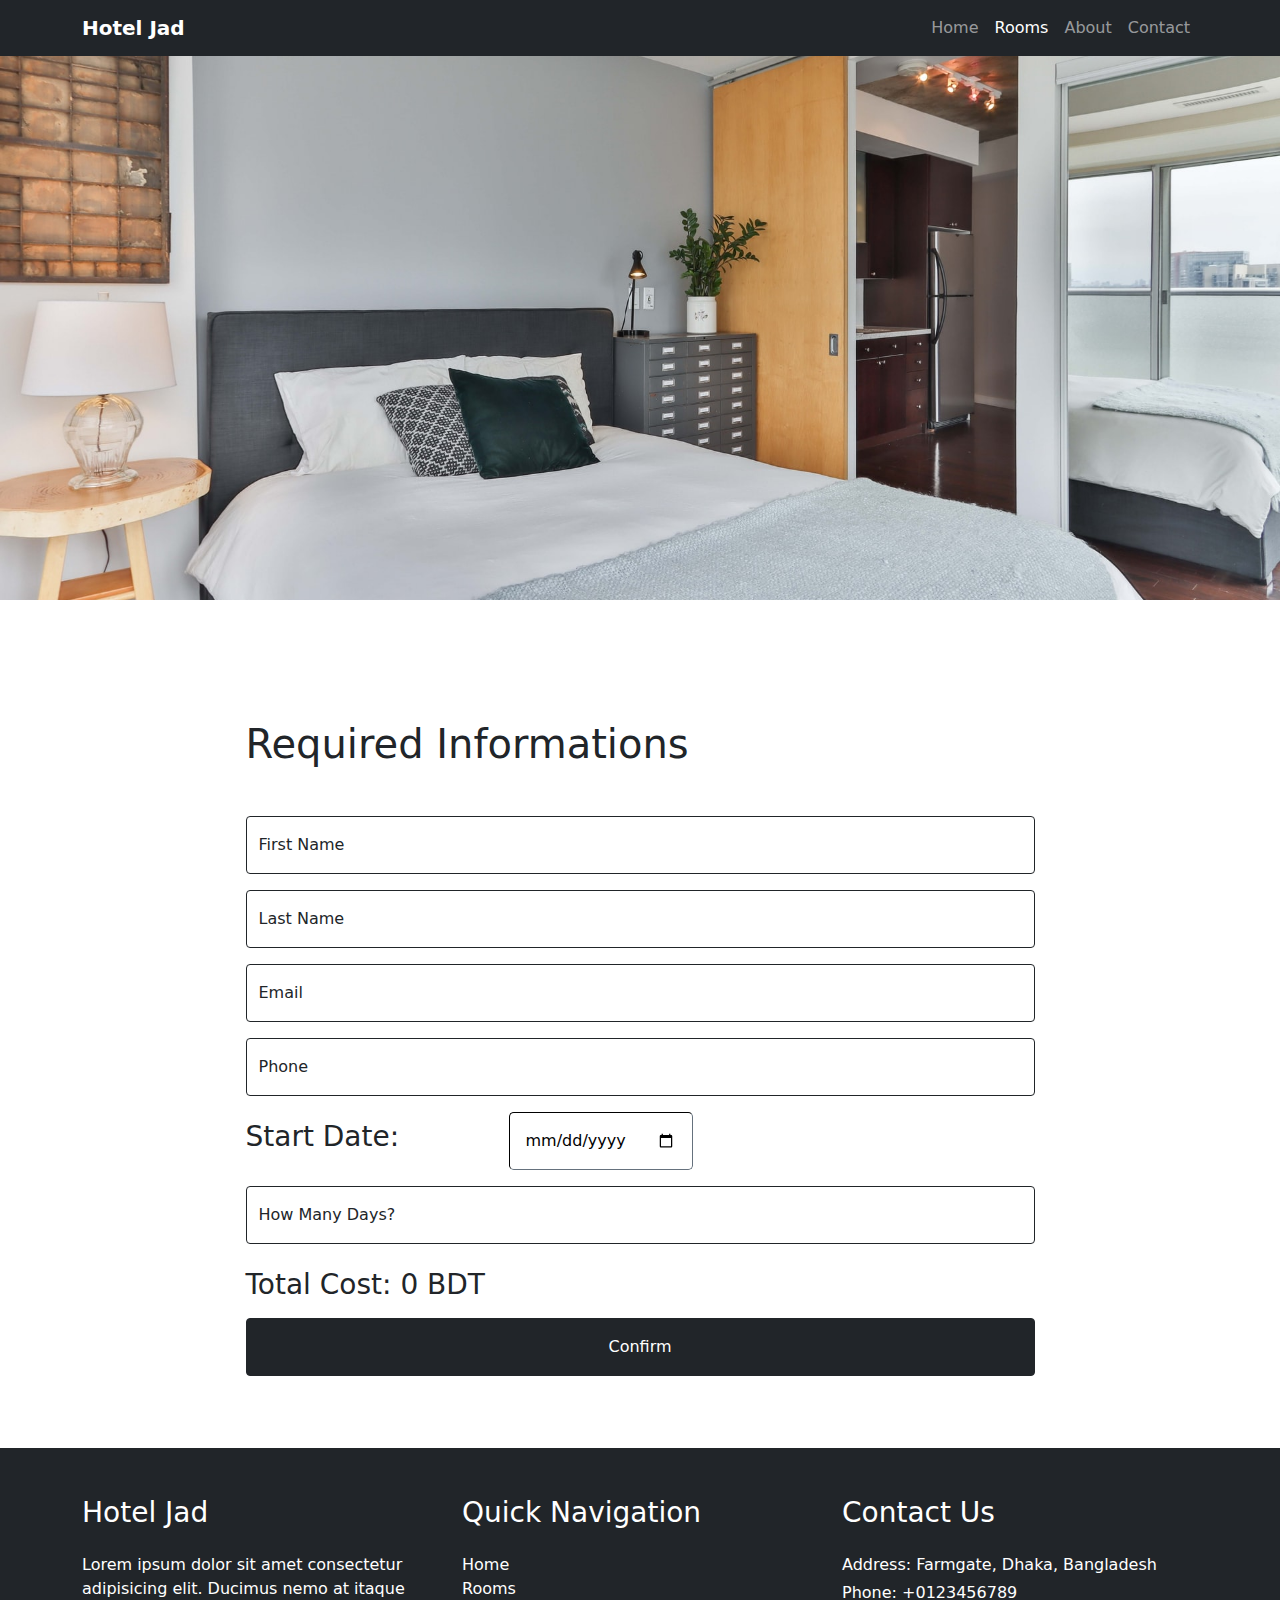
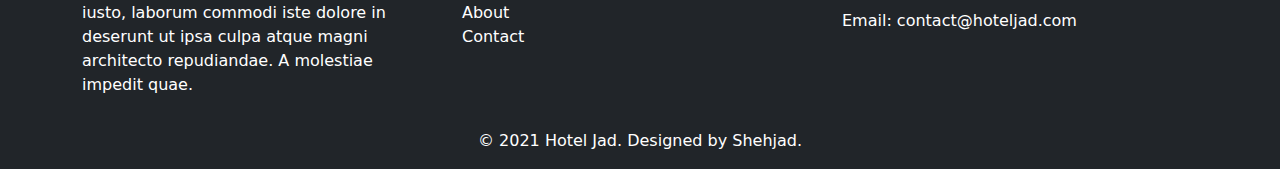
<file: room-4.html>
<!DOCTYPE html>
<html lang="en">
  <head>
    <meta charset="UTF-8" />
    <meta http-equiv="X-UA-Compatible" content="IE=edge" />
    <meta name="viewport" content="width=device-width, initial-scale=1.0" />
    <title>Hotel Jad</title>
    <link rel="stylesheet" href="public/bootstrap.min.css" />
    <link rel="stylesheet" href="public/style.css" />
  </head>
  <body>
    <nav class="navbar navbar-expand-lg navbar-dark bg-dark fixed-top">
      <div class="container">
        <a class="navbar-brand fw-bold" href="index.html">Hotel Jad</a>
        <button
          class="navbar-toggler"
          type="button"
          data-bs-toggle="collapse"
          data-bs-target="#navbarNavAltMarkup"
          aria-controls="navbarNavAltMarkup"
          aria-expanded="false"
          aria-label="Toggle navigation"
        >
          <span class="navbar-toggler-icon"></span>
        </button>
        <div class="collapse navbar-collapse" id="navbarNavAltMarkup">
          <div class="navbar-nav ms-auto">
            <a class="nav-link" href="index.html"
              >Home</a
            >
            <a class="nav-link active" aria-current="page" href="rooms.html">Rooms</a>
            <a class="nav-link" href="about.html">About</a>
            <a class="nav-link" href="contact.html">Contact</a>
          </div>
        </div>
      </div>
    </nav>

    <header class="room">
        <img src="images/room-4.jpg" alt="" srcset="">
    </header>

    <main class="pt-5 container">
        <div class="py-5">
          <div class="w-50 mx-auto"></div>
          <div>
            <form class="p-4 w-75 mx-auto" action="success.html">
                <h1>Required Informations</h1><br>
              <div class="form-floating mt-3 mb-3">
                <input
                  type="text"
                  class="form-control border-dark"
                  id="floatingInput"
                  placeholder="Your Name"
                  required
                />
                <label for="floatingInput">First Name</label>
              </div>
              <div class="form-floating mt-3 mb-3">
                <input
                  type="text"
                  class="form-control border-dark"
                  id="floatingInput"
                  placeholder="Your Name"
                  required
                />
                <label for="floatingInput">Last Name</label>
              </div>
              <div class="form-floating mb-3">
                <input
                  type="email"
                  class="form-control border-dark"
                  id="floatingInput"
                  placeholder="name@example.com"
                  required
                />
                <label for="floatingInput">Email</label>
              </div>
              <div class="form-floating mb-3">
                <input
                  type="tel"
                  class="form-control border-dark"
                  id="floatingInput"
                  placeholder="+0123456789"
                  required
                />
                <label for="floatingInput">Phone</label>
              </div>
              <div class="mb-3 row row-cols-2">
                <div class="row w-100">
                    <div class="col d-flex align-items-center">
                        <label for="startdate" class="h3">Start Date:</label>
                    </div>
                    <div class="col">
                        <input
                          class="border-1 p-3 border-dark rounded-3"
                          type="date"
                          placeholder="Start Date"
                          required
                        />
                    </div>
                    <div class="col"></div>
                </div>
              </div>
              <div class="form-floating mt-3 mb-3">
                <input
                  type="number"
                  class="form-control border-dark"
                  id="totalDays"
                  placeholder="How Many Days?"
                  required
                />
                <label for="floatingInput">How Many Days?</label>
              </div>
              <div class="mt-4 mb-3">
                  <h3>Total Cost: <span id="totalCost">0</span> BDT</h3>
              </div>
              <button type="submit" class="btn btn-dark w-100 py-3">Confirm</button>
            </form>
          </div>
        </div>
      </main>
  

    <footer class="bg-dark text-white">
      <div class="container pt-5">
        <div class="row row-cols-3">
          <div>
            <h3 class="pb-3">Hotel Jad</h3>
            <p>
              Lorem ipsum dolor sit amet consectetur adipisicing elit. Ducimus
              nemo at itaque iusto, laborum commodi iste dolore in deserunt ut
              ipsa culpa atque magni architecto repudiandae. A molestiae impedit
              quae.
            </p>
          </div>
          <div>
            <h3 class="pb-3">Quick Navigation</h3>
            <a class="text-decoration-none text-white d-block" href="index.html"
              >Home</a
            >
            <a class="text-decoration-none text-white d-block" href="rooms.html"
              >Rooms</a
            >
            <a class="text-decoration-none text-white d-block" href="about.html"
              >About</a
            >
            <a
              class="text-decoration-none text-white d-block"
              href="contact.html"
              >Contact</a
            >
          </div>
          <div>
            <h3 class="pb-3">Contact Us</h3>
            <p class="my-1">Address: Farmgate, Dhaka, Bangladesh</p>
            <p class="my-1">Phone: +0123456789</p>
            <p class="my-1">Email: contact@hoteljad.com</p>
          </div>
        </div>
        <div class="text-center">
          <p class="m-0 p-3">&copy; 2021 Hotel Jad. Designed by Shehjad.</p>
        </div>
      </div>
    </footer>
    <script src="public/bootstrap.min.js"></script>
    <script src="public/script.js"></script>
  </body>
</html>
</file>
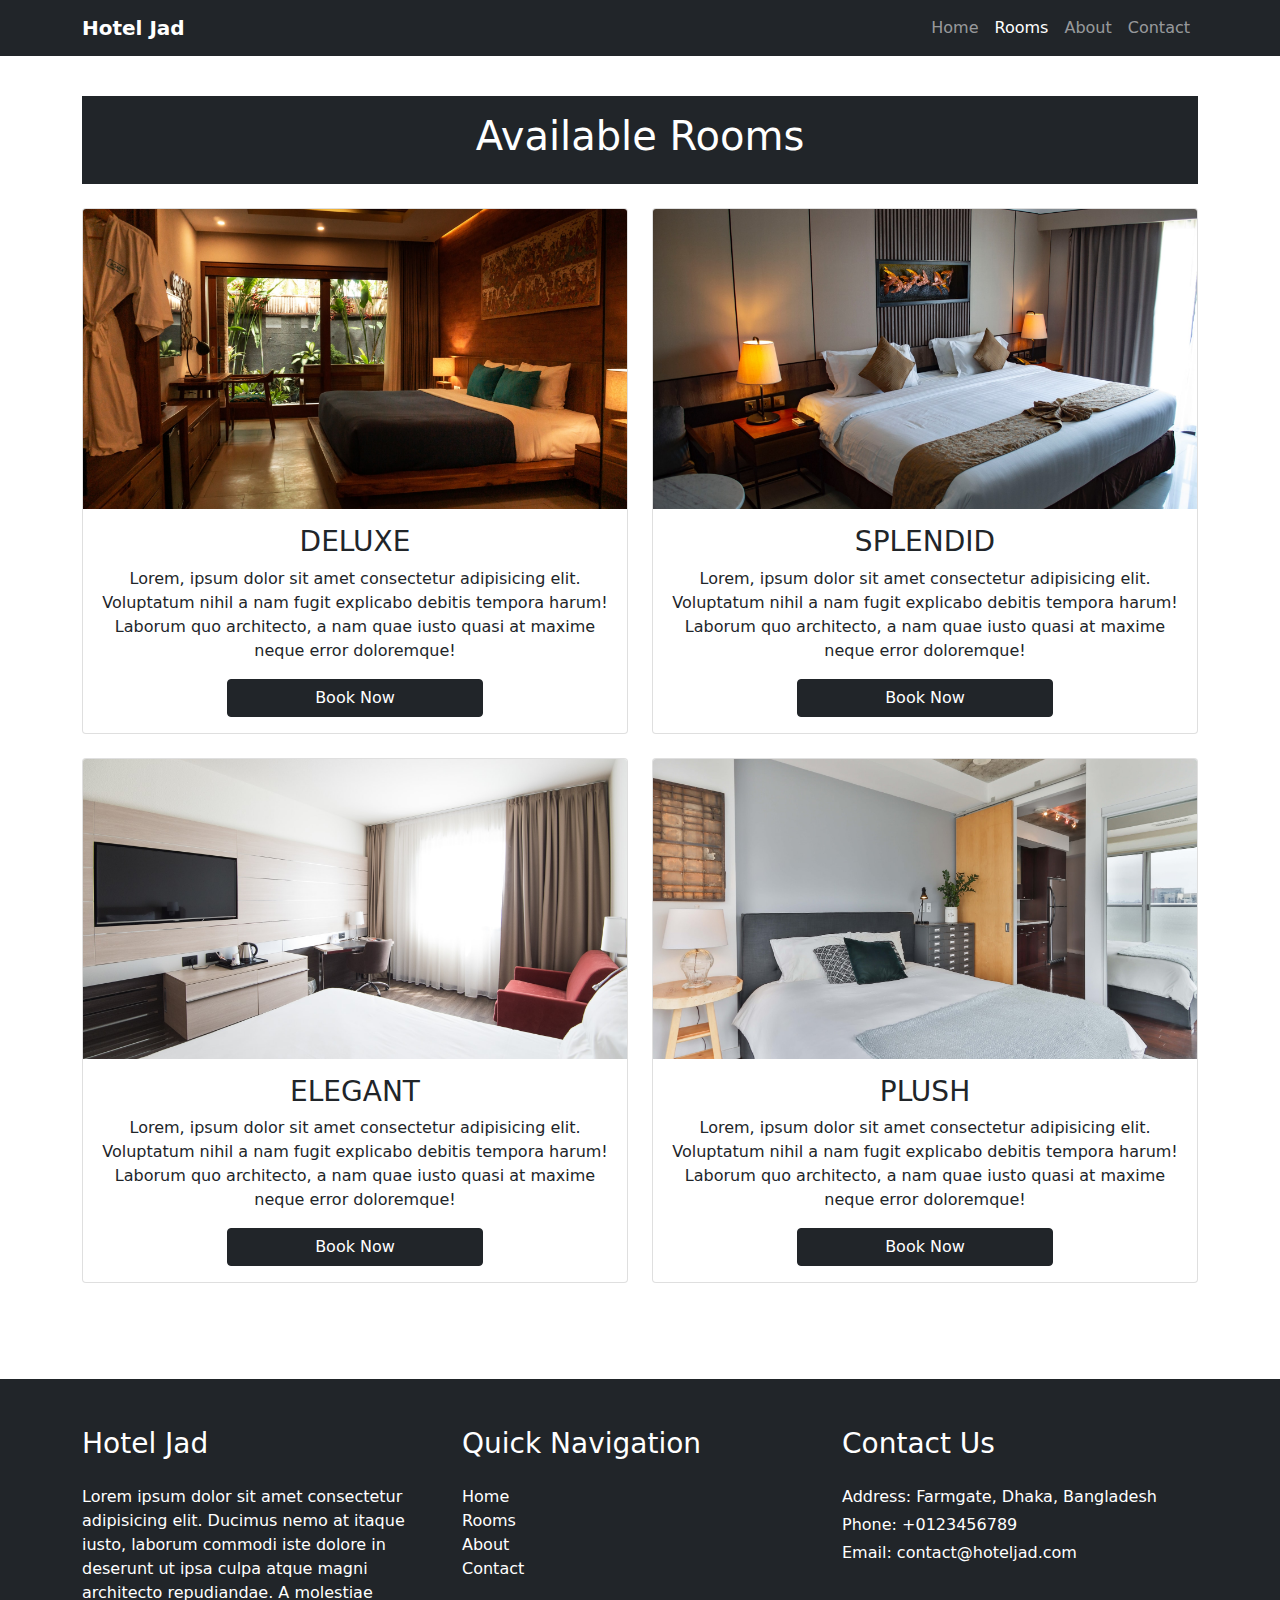
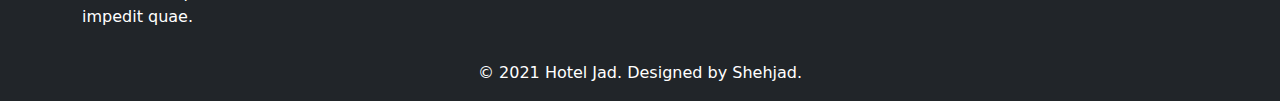
<file: rooms.html>
<!DOCTYPE html>
<html lang="en">
  <head>
    <meta charset="UTF-8" />
    <meta http-equiv="X-UA-Compatible" content="IE=edge" />
    <meta name="viewport" content="width=device-width, initial-scale=1.0" />
    <title>Hotel Jad</title>
    <link rel="stylesheet" href="public/bootstrap.min.css" />
    <link rel="stylesheet" href="public/style.css" />
  </head>
  <body>
    <nav class="navbar navbar-expand-lg navbar-dark bg-dark fixed-top">
      <div class="container">
        <a class="navbar-brand fw-bold" href="index.html">Hotel Jad</a>
        <button
          class="navbar-toggler"
          type="button"
          data-bs-toggle="collapse"
          data-bs-target="#navbarNavAltMarkup"
          aria-controls="navbarNavAltMarkup"
          aria-expanded="false"
          aria-label="Toggle navigation"
        >
          <span class="navbar-toggler-icon"></span>
        </button>
        <div class="collapse navbar-collapse" id="navbarNavAltMarkup">
          <div class="navbar-nav ms-auto">
            <a class="nav-link" href="index.html"
              >Home</a
            >
            <a class="nav-link active" aria-current="page" href="rooms.html">Rooms</a>
            <a class="nav-link" href="about.html">About</a>
            <a class="nav-link" href="contact.html">Contact</a>
          </div>
        </div>
      </div>
    </nav>

    <main class="py-5 container rooms">
      <div class="py-5 text-center">
        <div>
          <h1 class="pb-4 bg-dark text-white container p-3 mb-4">
            Available Rooms
          </h1>
        </div>
        <div>
          <div class="row row-cols-1 row-cols-md-2 g-4">
            <!-- card -->
            <div class="col">
              <div class="card">
                <img src="images/room-1.jpg" class="card-img-top" />
                <div class="card-body">
                  <h3 class="card-title">DELUXE</h3>
                  <p class="card-text">
                    Lorem, ipsum dolor sit amet consectetur adipisicing elit.
                    Voluptatum nihil a nam fugit explicabo debitis tempora
                    harum! Laborum quo architecto, a nam quae iusto quasi at
                    maxime neque error doloremque!
                  </p>
                  <a class="btn btn-dark w-50" href="room-1.html">Book Now</a>
                </div>
              </div>
            </div>
            <!-- card -->
            <div class="col">
              <div class="card">
                <img src="images/room-2.jpg" class="card-img-top" />
                <div class="card-body">
                  <h3 class="card-title">SPLENDID</h3>
                  <p class="card-text">
                    Lorem, ipsum dolor sit amet consectetur adipisicing elit.
                    Voluptatum nihil a nam fugit explicabo debitis tempora
                    harum! Laborum quo architecto, a nam quae iusto quasi at
                    maxime neque error doloremque!
                  </p>
                  <a class="btn btn-dark w-50" href="room-2.html">Book Now</a>
                </div>
              </div>
            </div>
            <div class="col">
              <div class="card">
                <img src="images/room-3.jpg" class="card-img-top" />
                <div class="card-body">
                  <h3 class="card-title">ELEGANT</h3>
                  <p class="card-text">
                    Lorem, ipsum dolor sit amet consectetur adipisicing elit.
                    Voluptatum nihil a nam fugit explicabo debitis tempora
                    harum! Laborum quo architecto, a nam quae iusto quasi at
                    maxime neque error doloremque!
                  </p>
                  <a class="btn btn-dark w-50" href="room-3.html">Book Now</a>
                </div>
              </div>
            </div>
            <div class="col">
              <div class="card">
                <img src="images/room-4.jpg" class="card-img-top" />
                <div class="card-body">
                  <h3 class="card-title">PLUSH</h3>
                  <p class="card-text">
                    Lorem, ipsum dolor sit amet consectetur adipisicing elit.
                    Voluptatum nihil a nam fugit explicabo debitis tempora
                    harum! Laborum quo architecto, a nam quae iusto quasi at
                    maxime neque error doloremque!
                  </p>
                  <a class="btn btn-dark w-50" href="room-4.html">Book Now</a>
                </div>
              </div>
            </div>
          </div>
        </div>
      </div>
    </main>

    <footer class="bg-dark text-white">
      <div class="container pt-5">
        <div class="row row-cols-3">
          <div>
            <h3 class="pb-3">Hotel Jad</h3>
            <p>
              Lorem ipsum dolor sit amet consectetur adipisicing elit. Ducimus
              nemo at itaque iusto, laborum commodi iste dolore in deserunt ut
              ipsa culpa atque magni architecto repudiandae. A molestiae impedit
              quae.
            </p>
          </div>
          <div>
            <h3 class="pb-3">Quick Navigation</h3>
            <a class="text-decoration-none text-white d-block" href="index.html"
              >Home</a
            >
            <a class="text-decoration-none text-white d-block" href="rooms.html"
              >Rooms</a
            >
            <a class="text-decoration-none text-white d-block" href="about.html"
              >About</a
            >
            <a
              class="text-decoration-none text-white d-block"
              href="contact.html"
              >Contact</a
            >
          </div>
          <div>
            <h3 class="pb-3">Contact Us</h3>
            <p class="my-1">Address: Farmgate, Dhaka, Bangladesh</p>
            <p class="my-1">Phone: +0123456789</p>
            <p class="my-1">Email: contact@hoteljad.com</p>
          </div>
        </div>
        <div class="text-center">
          <p class="m-0 p-3">&copy; 2021 Hotel Jad. Designed by Shehjad.</p>
        </div>
      </div>
    </footer>
    <script src="public/bootstrap.min.js"></script>
    <script src="public/script.js"></script>
  </body>
</html>
</file>
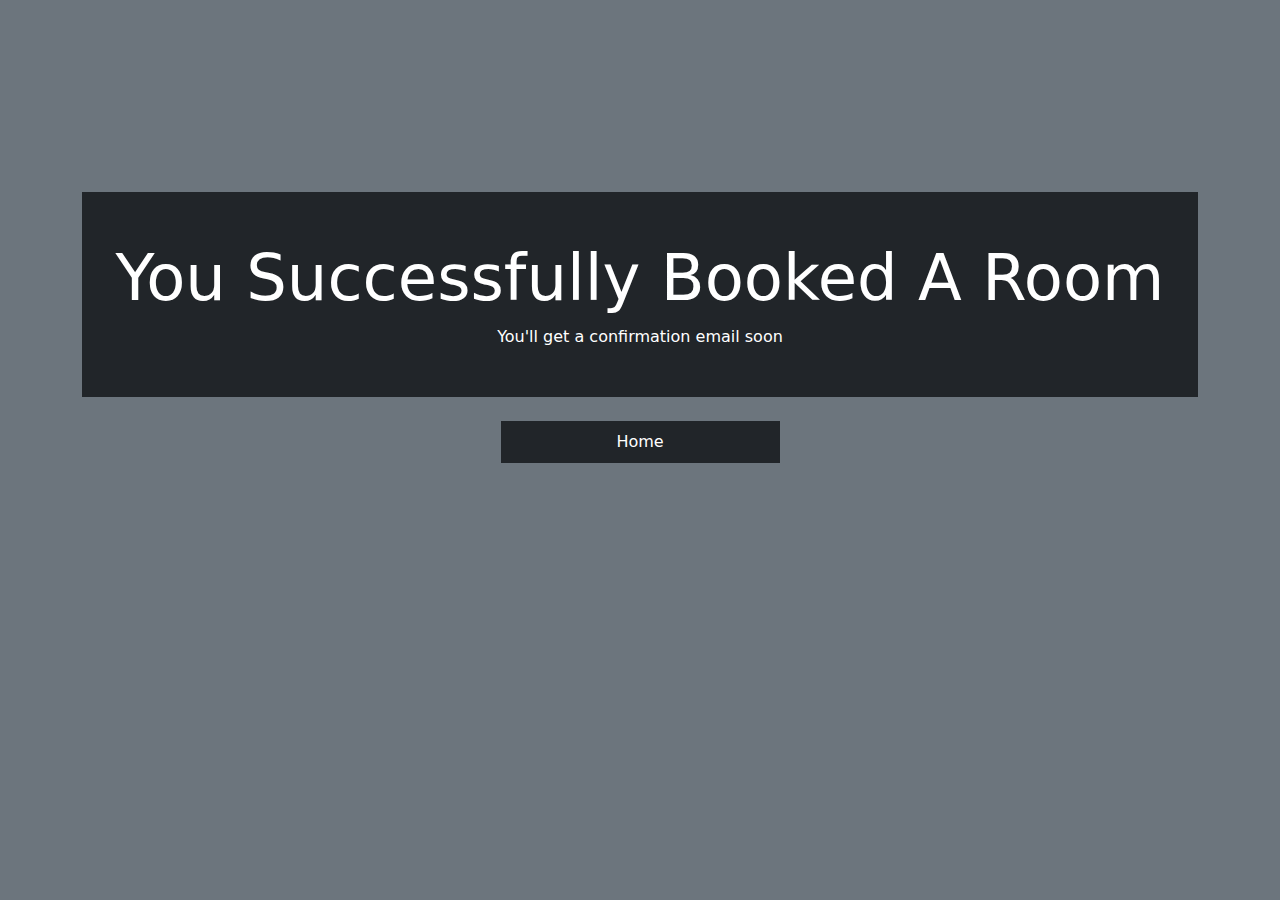
<file: success.html>
<!DOCTYPE html>
<html lang="en">
  <head>
    <meta charset="UTF-8" />
    <meta http-equiv="X-UA-Compatible" content="IE=edge" />
    <meta name="viewport" content="width=device-width, initial-scale=1.0" />
    <title>Hotel Jad</title>
    <link rel="stylesheet" href="public/bootstrap.min.css" />
    <link rel="stylesheet" href="public/style.css" />
  </head>
  <body class="bg-secondary">
    <main class="py-5 container">
        <div class="py-5">
            <div class="py-5">
                <div class="py-5">
                    <div class="py-5 bg-dark text-white text-center">
                        <h1 class="display-3">
                            You Successfully Booked A Room
                        </h1>
                        <p class="m-0">
                            You'll get a confirmation email soon
                        </p>
                    </div>
                    <a class="btn btn-dark mt-4 rounded-0 mx-auto w-25 d-flex justify-content-center p-2" href="index.html">Home</a>
                </div>
            </div>
        </div>
    </main>
    <script src="public/bootstrap.min.js"></script>
  </body>
</html>
</file>
<file: public/style.css>
.slider img {
  width: 100%;
  height: 600px;
  object-fit: cover;
  opacity: 75%;
}

.centered {
  position: absolute;
  top: 50%;
  left: 50%;
  transform: translate(-50%, -50%);
}

.about img {
  width: 100%;
  height: 400px;
  object-fit: cover;
}

.about-text {
  height: 400px;
}

.contact img  {
  width: 100%;
  height: 600px;
  object-fit: cover;
  opacity: 75%;
}

.room img {
  width: 100%;
  height: 600px;
  object-fit: cover;
}

.rooms img {
  width: 100%;
  height: 300px;
  object-fit: cover;
}
</file>
